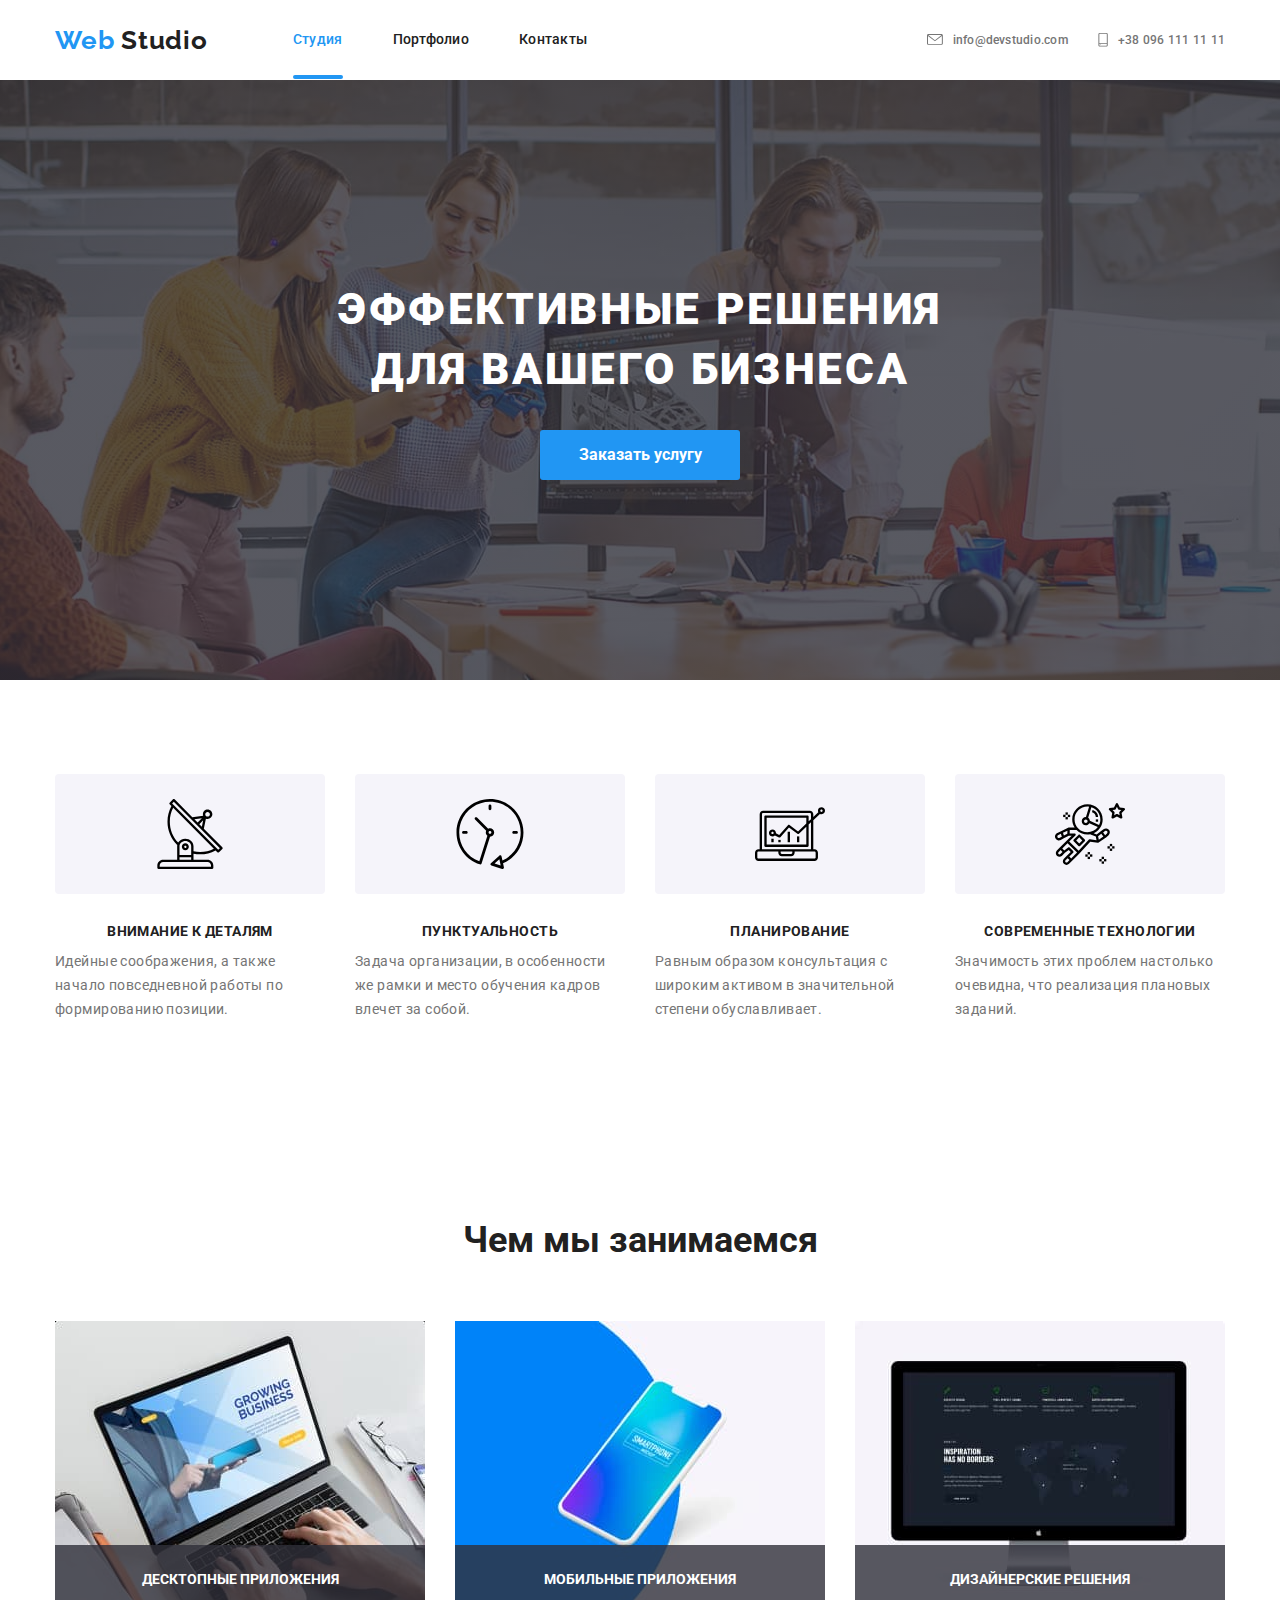
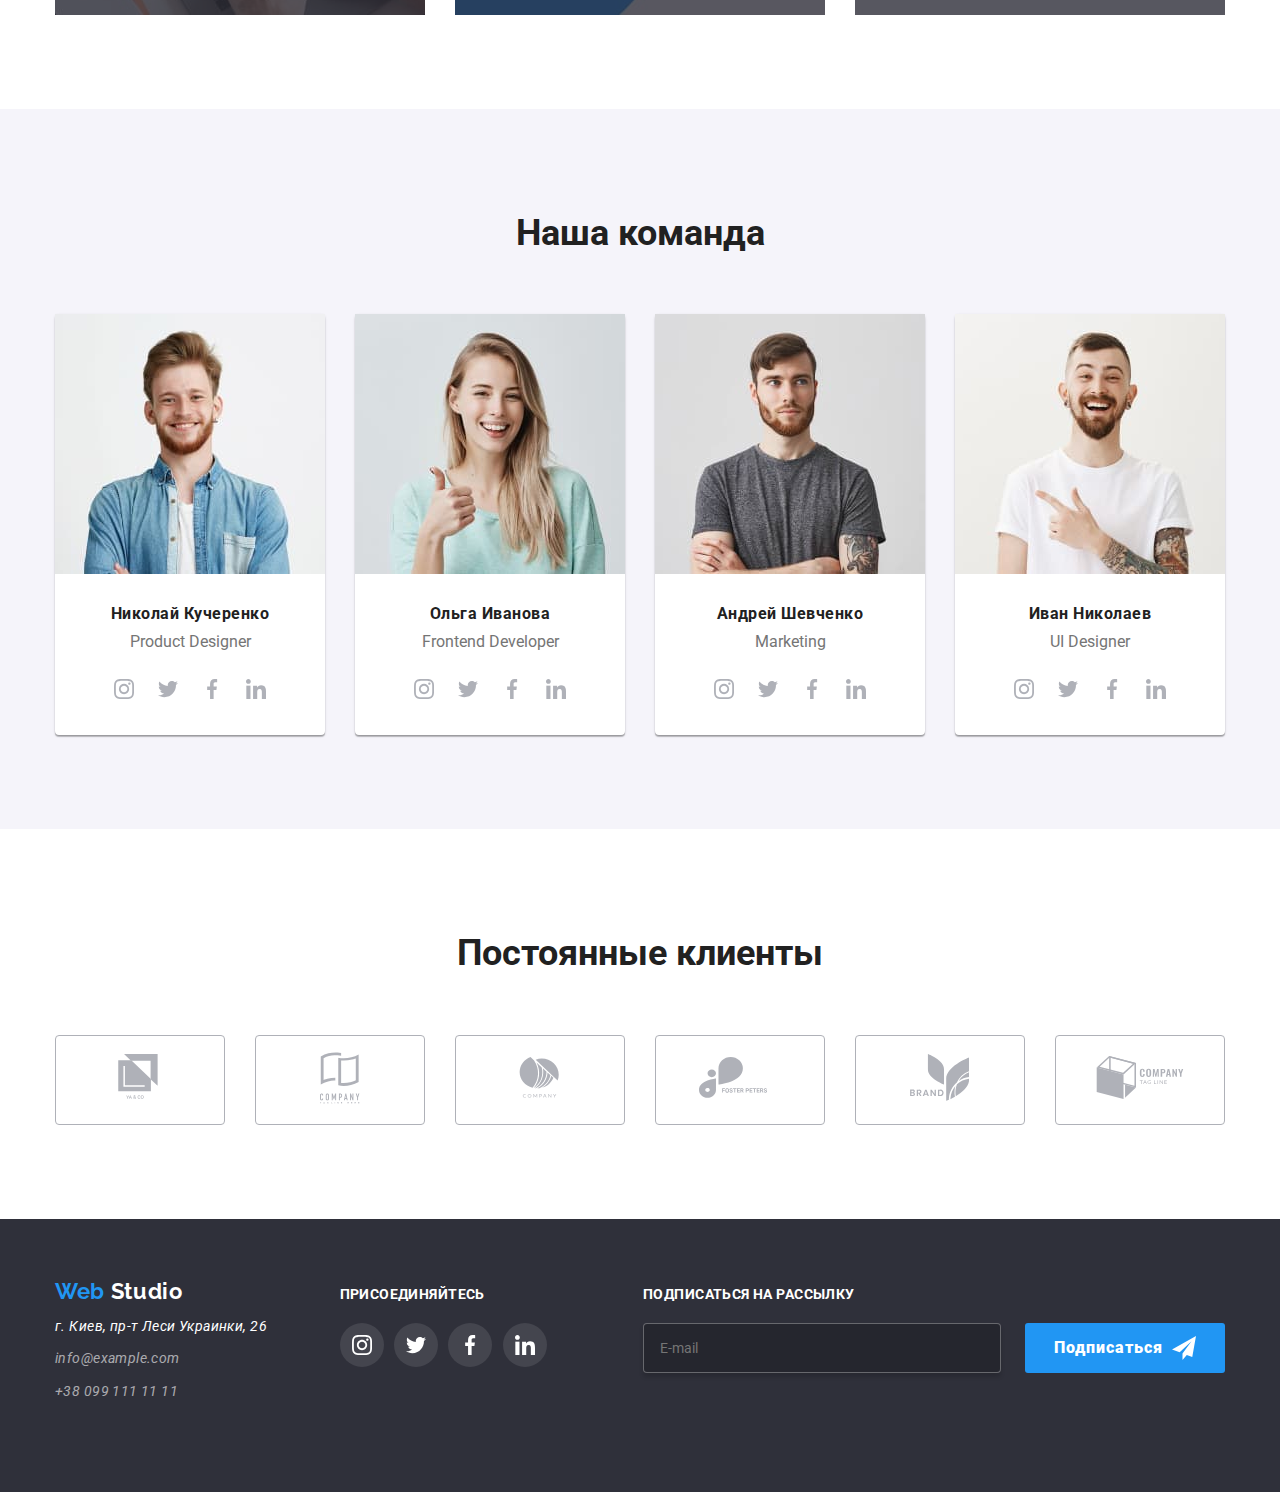
<file: index.html>
<!DOCTYPE html>
<html lang="en">
  <head>
    <meta charset="UTF-8" />
    <meta name="viewport" content="width=device-width, initial-scale=1.0" />
    <title>Document</title>
    <link
      href="https://fonts.googleapis.com/css2?family=Raleway:wght@700&family=Roboto:wght@400;500;700;900&display=swap"
      rel="stylesheet"
    />
    <link
      rel="stylesheet"
      href="https://cdnjs.cloudflare.com/ajax/libs/modern-normalize/0.6.0/modern-normalize.min.css"
    />
    <link rel="stylesheet" href="./css/main.min.css" />
  </head>
  <body class="body">
    <!--Header-->
    <header class="header">
      <div class="header-container">
        <a class="nav-logo" href="./index.html">Web <span>Studio</span></a>
        <button
          type="button"
          class="button-menu"
          data-menu-button
          aria-expanded="false"
        >
          <svg
            width="40"
            height="40"
            aria-label="Переключатель мобильного меню"
          >
            <use
              class="icon-menu"
              width="24"
              href="./images/symbol-defs.svg#icon-menu"
            ></use>
            <use
              class="icon-close"
              width="19"
              href="./images/symbol-defs.svg#icon-menu-close"
            ></use>
          </svg>
        </button>
        <div class="menu-container" id="menu-container" data-menu>
          <nav class="page-nav">
            <ul class="nav-list">
              <li class="item">
                <a class="link current" href="./index.html">Студия</a>
              </li>
              <li class="item">
                <a class="link" href="./portfolio.html">Портфолио</a>
              </li>
              <li class="item"><a class="link" href="">Контакты</a></li>
            </ul>
          </nav>
          <!--Contacts-->
          <ul class="nav-contacts">
            <li class="item">
              <a class="link" href="mailto:info@devstudio.com"
                ><svg class="icon icon-mail" width="16" height="11">
                  <use href="./images/symbol-defs.svg#icon-mail"></use>
                </svg>
                info@devstudio.com</a
              >
            </li>
            <li class="item">
              <a class="link" href="tel:+380961111111"
                ><svg class="icon icon-tel" width="10" height="14">
                  <use href="./images/symbol-defs.svg#icon-tel"></use>
                </svg>
                +38 096 111 11 11
              </a>
            </li>
          </ul>
        </div>
      </div>
    </header>
    <main class="main-index">
      <!--Hero-->
      <section class="hero">
        <h1 class="hero-title">
          Эффективные решения <br />
          для вашего бизнеса
        </h1>
        <button class="hero-button" type="button" data-modal-open>
          Заказать услугу
        </button>
      </section>
      <!--Преимущества-->
      <section class="features section">
        <div class="container">
          <h2 class="visually-hidden">Преимущества</h2>
          <ul class="features-list">
            <li class="list-item icon-antena">
              <div class="features-icon">
                <svg class="icon">
                  <use href="./images/symbol-defs.svg#icon-antenna"></use>
                </svg>
              </div>
              <h3>Внимание к деталям</h3>
              <p>
                Идейные соображения, а также начало повседневной работы по
                формированию позиции.
              </p>
            </li>
            <li class="list-item icon-clock">
              <div class="features-icon">
                <svg class="icon">
                  <use href="./images/symbol-defs.svg#icon-clock"></use>
                </svg>
              </div>
              <h3>Пунктуальность</h3>
              <p>
                Задача организации, в особенности же рамки и место обучения
                кадров влечет за собой.
              </p>
            </li>
            <li class="list-item icon-diagram">
              <div class="features-icon">
                <svg class="icon">
                  <use href="./images/symbol-defs.svg#icon-diagram"></use>
                </svg>
              </div>
              <h3>Планирование</h3>
              <p>
                Равным образом консультация с широким активом в значительной
                степени обуславливает.
              </p>
            </li>
            <li class="list-item icon-astronaut">
              <div class="features-icon">
                <svg class="icon">
                  <use href="./images/symbol-defs.svg#icon-astronaut"></use>
                </svg>
              </div>
              <h3>Современные технологии</h3>
              <p>
                Значимость этих проблем настолько очевидна, что реализация
                плановых заданий.
              </p>
            </li>
          </ul>
        </div>
      </section>
      <!--Чем мы занимаемся-->
      <section class="features-work section">
        <div class="work-container container">
          <h2>Чем мы занимаемся</h2>
          <ul class="work-list list-flex">
            <li class="list-item">
              <div class="product-action">
                <picture>
                  <source
                    srcset="./images/noutbuk.jpg 1x, ./images/noutbuk@2x.jpg 2x"
                    media="(min-width: 1200px)"
                  />
                  <img
                    src="./images/noutbuk.jpg "
                    alt="ноутбук"
                    title="ноутбук"
                  />
                </picture>

                <p class="product-name">Десктопные приложения</p>
              </div>
            </li>
            <li class="list-item">
              <div class="product-action">
                <picture>
                  <source
                    srcset="./images/mobile.jpg 1x, ./images/mobile@2x.jpg 2x"
                    media="(min-width: 1200px)"
                  />
                  <img
                    src="./images/mobile.jpg "
                    alt="смартфон"
                    title="смартфон"
                  />
                </picture>

                <p class="product-name">Мобильные приложения</p>
              </div>
            </li>
            <li class="list-item">
              <div class="product-action">
                <picture>
                  <source
                    srcset="
                      ./images/computer.jpg    1x,
                      ./images/computer@2x.jpg 2x
                    "
                    media="(min-width: 1200px)"
                  />
                  <img
                    src="./images/computer.jpg "
                    alt="компьютер"
                    title="компьютер"
                  />
                </picture>

                <p class="product-name">Дизайнерские решения</p>
              </div>
            </li>
          </ul>
        </div>
      </section>
      <!--Наша команда-->
      <section class="section-team section">
        <div class="container">
          <h2 class="team-title">Наша команда</h2>
          <ul class="team-list">
            <li class="list-item">
              <picture>
                <source
                  srcset="
                    ./images/mob_kucherenko.jpg    1x,
                    ./images/mob_kucherenko@2x.jpg 2x
                  "
                  media="(max-width: 767px)"
                />
                <source
                  srcset="
                    ./images/tab_kucherenko.jpg    1x,
                    ./images/tab_kucherenko@2x.jpg 2x
                  "
                  media="(max-width:1199px)"
                />
                <source
                  srcset="
                    ./images/kucherenko.jpg    1x,
                    ./images/kucherenko@2x.jpg 2x
                  "
                  media="(min-width: 1200px)"
                />
                <img
                  src="./images/mob_kucherenko.jpg "
                  alt="Николай Кучеренко "
                />
              </picture>
              <div class="team-card">
                <h3>Николай Кучеренко</h3>
                <p>Product Designer</p>
                <ul class="social">
                  <li>
                    <a class="team-social-link" href="https://www.instagram.com"
                      ><svg class="icon">
                        <use href="./images/symbol-defs.svg#icon-instagram " />
                      </svg>
                    </a>
                  </li>
                  <li>
                    <a class="team-social-link" href="https://www.twitter.com/"
                      ><svg class="icon">
                        <use href="./images/symbol-defs.svg#icon-twitter " />
                      </svg>
                    </a>
                  </li>
                  <li>
                    <a class="team-social-link" href="https://www.facebook.com/"
                      ><svg class="icon">
                        <use href="./images/symbol-defs.svg#icon-facebook " />
                      </svg>
                    </a>
                  </li>
                  <li>
                    <a
                      class="team-social-link"
                      href="https://https://www.linkedin.com/"
                      ><svg class="icon">
                        <use href="./images/symbol-defs.svg#icon-linkedin " />
                      </svg>
                    </a>
                  </li>
                </ul>
              </div>
            </li>

            <li class="list-item">
              <picture>
                <source
                  srcset="
                    ./images/mob_ivanova.jpg    1x,
                    ./images/mob_ivanova@2x.jpg 2x
                  "
                  media="(max-width:767px)"
                />
                <source
                  srcset="
                    ./images/tab_ivanova.jpg    1x,
                    ./images/tab_ivanova@2x.jpg 2x
                  "
                  media="(max-width:1199px)"
                />
                <source
                  srcset="./images/ivanova.jpg 1x, ./images/ivanova@2x.jpg 2x"
                  media="(min-width:1200px)"
                />
                <img src="./images/mob_ivanova.jpg " alt="Ольга Иванова" />
              </picture>
              <div class="team-card">
                <h3>Ольга Иванова</h3>
                <p>Frontend Developer</p>
                <ul class="social">
                  <li>
                    <a class="team-social-link" href="https://www.instagram.com"
                      ><svg class="icon">
                        <use href="./images/symbol-defs.svg#icon-instagram " />
                      </svg>
                    </a>
                  </li>
                  <li>
                    <a class="team-social-link" href="https://www.twitter.com/"
                      ><svg class="icon">
                        <use href="./images/symbol-defs.svg#icon-twitter " />
                      </svg>
                    </a>
                  </li>
                  <li>
                    <a class="team-social-link" href="https://www.facebook.com/"
                      ><svg class="icon">
                        <use href="./images/symbol-defs.svg#icon-facebook " />
                      </svg>
                    </a>
                  </li>
                  <li>
                    <a
                      class="team-social-link"
                      href="https://https://www.linkedin.com/"
                      ><svg class="icon">
                        <use href="./images/symbol-defs.svg#icon-linkedin " />
                      </svg>
                    </a>
                  </li>
                </ul>
              </div>
            </li>
            <li class="list-item">
              <picture>
                <source
                  srcset="
                    ./images/mob_shevchenko.jpg    1x,
                    ./images/mob_shevchenko@2x.jpg 2x
                  "
                  media="(max-width:767px)"
                />
                <source
                  srcset="
                    ./images/tab_shevchenko.jpg    1x,
                    ./images/tab_shevchenko@2x.jpg 2x
                  "
                  media="(max-width:1199px)"
                />
                <source
                  srcset="
                    ./images/shevchenko.jpg    1x,
                    ./images/shevchenko@2x.jpg 2x
                  "
                  media="(min-width:1200px)"
                />
                <img src="./images/mob_shevchenko.jpg " alt="Андрей Шевченко" />
              </picture>
              <div class="team-card">
                <h3>Андрей Шевченко</h3>
                <p>Marketing</p>
                <ul class="social">
                  <li>
                    <a class="team-social-link" href="https://www.instagram.com"
                      ><svg class="icon">
                        <use href="./images/symbol-defs.svg#icon-instagram " />
                      </svg>
                    </a>
                  </li>
                  <li>
                    <a class="team-social-link" href="https://www.twitter.com/"
                      ><svg class="icon">
                        <use href="./images/symbol-defs.svg#icon-twitter " />
                      </svg>
                    </a>
                  </li>
                  <li>
                    <a class="team-social-link" href="https://www.facebook.com/"
                      ><svg class="icon">
                        <use href="./images/symbol-defs.svg#icon-facebook " />
                      </svg>
                    </a>
                  </li>
                  <li>
                    <a
                      class="team-social-link"
                      href="https://https://www.linkedin.com/"
                      ><svg class="icon">
                        <use href="./images/symbol-defs.svg#icon-linkedin " />
                      </svg>
                    </a>
                  </li>
                </ul>
              </div>
            </li>
            <li class="list-item">
              <picture>
                <source
                  srcset="
                    ./images/mob_nickolaev.jpg    1x,
                    ./images/mob_nickolaev@2x.jpg 2x
                  "
                  media="(max-width:767px)"
                />
                <source
                  srcset="
                    ./images/tab_nickolaev.jpg    1x,
                    ./images/tab_nickolaev@2x.jpg 2x
                  "
                  media="(max-width:1199px)"
                />
                <source
                  srcset="
                    ./images/nickolaev.jpg    1x,
                    ./images/nickolaev@2x.jpg 2x
                  "
                  media="(min-width:1200px)"
                />
                <img src="./images/mob_nickolaev.jpg " alt="Иван Николаев" />
              </picture>
              <div class="team-card">
                <h3>Иван Николаев</h3>
                <p>UI Designer</p>
                <ul class="social">
                  <li>
                    <a class="team-social-link" href="https://www.instagram.com"
                      ><svg class="icon">
                        <use href="./images/symbol-defs.svg#icon-instagram " />
                      </svg>
                    </a>
                  </li>
                  <li>
                    <a class="team-social-link" href="https://www.twitter.com/"
                      ><svg class="icon">
                        <use href="./images/symbol-defs.svg#icon-twitter " />
                      </svg>
                    </a>
                  </li>
                  <li>
                    <a class="team-social-link" href="https://www.facebook.com/"
                      ><svg class="icon">
                        <use href="./images/symbol-defs.svg#icon-facebook " />
                      </svg>
                    </a>
                  </li>
                  <li>
                    <a
                      class="team-social-link"
                      href="https://https://www.linkedin.com/"
                      ><svg class="icon">
                        <use href="./images/symbol-defs.svg#icon-linkedin " />
                      </svg>
                    </a>
                  </li>
                </ul>
              </div>
            </li>
          </ul>
        </div>
      </section>
      <!--Постоянные клиенты-->
      <section class="clients section">
        <div class="clients-container container">
          <h2 class="clients-title">Постоянные клиенты</h2>
          <ul class="client-list">
            <li class="list-item">
              <a class="clients-link" href=""
                ><svg class="icon-clients" width="44" height="48">
                  <use href="./images/symbol-defs.svg#icon-logo-1 " />
                </svg>
              </a>
            </li>
            <li class="list-item">
              <a class="clients-link" href=""
                ><svg class="icon-clients" width="40" height="52">
                  <use href="./images/symbol-defs.svg#icon-logo-2 " />
                </svg>
              </a>
            </li>
            <li class="list-item">
              <a class="clients-link" href=""
                ><svg class="icon-clients" width="41" height="41">
                  <use href="./images/symbol-defs.svg#icon-logo-3 " />
                </svg>
              </a>
            </li>
            <li class="list-item">
              <a class="clients-link" href=""
                ><svg class="icon-clients" width="82" height="41">
                  <use href="./images/symbol-defs.svg#icon-logo-4 " />
                </svg>
              </a>
            </li>
            <li class="list-item">
              <a class="clients-link" href=""
                ><svg class="icon-clients" width="59" height="47">
                  <use href="./images/symbol-defs.svg#icon-logo-5 " />
                </svg>
              </a>
            </li>
            <li class="list-item">
              <a class="clients-link" href=""
                ><svg class="icon-clients" width="88" height="44">
                  <use href="./images/symbol-defs.svg#icon-logo-6 " />
                </svg>
              </a>
            </li>
          </ul>
        </div>
      </section>
    </main>
    <!--Футер-->
    <footer class="footer-section section">
      <div class="footer container">
        <div>
          <a class="footer-logo" href="/">Web <span> Studio</span></a>
          <address class="footer-adress">
            <p class="adress">г. Киев, пр-т Леси Украинки, 26</p>
            <a class="mail" href="mailto:info@devstudio.com"
              >info@example.com</a
            >
            <a class="telephone" href="tel:+380961111111">+38 099 111 11 11</a>
          </address>
        </div>
        <div class="footer-social">
          <b>Присоединяйтесь</b>
          <ul class="list">
            <li>
              <a class="footer-social-link" href="https://www.instagram.com"
                ><svg class="icon">
                  <use href="./images/symbol-defs.svg#icon-instagram " />
                </svg>
              </a>
            </li>
            <li>
              <a class="footer-social-link" href="https://www.twitter.com/"
                ><svg class="icon">
                  <use href="./images/symbol-defs.svg#icon-twitter " />
                </svg>
              </a>
            </li>
            <li>
              <a class="footer-social-link" href="https://www.facebook.com/"
                ><svg class="icon">
                  <use href="./images/symbol-defs.svg#icon-facebook " />
                </svg>
              </a>
            </li>
            <li>
              <a
                class="footer-social-link"
                href="https://https://www.linkedin.com/"
              >
                <svg class="icon">
                  <use href="./images/symbol-defs.svg#icon-linkedin " />
                </svg>
              </a>
            </li>
          </ul>
        </div>
        <div class="subscribe">
          <b>Подписаться на рассылку</b>
          <form class="footer-form">
            <input class="input" type="text" placeholder="E-mail" />
            <button class="footer-button">
              Подписаться
              <svg class="icon-telegram">
                <use href="./images/symbol-defs.svg#icon-telegram " />
              </svg>
            </button>
          </form>
        </div>
      </div>
    </footer>
    <!--MODAL-->
    <div class="backdrop is-hidden" data-modal>
      <div class="modal">
        <p>Оставьте свои данные, мы вам перезвоним</p>
        <form class="js-speaker-form">
          <div class="form-field">
            <input
              class="form-input"
              type="text"
              name="name"
              id="user-name"
              placeholder=" "
            />
            <label class="form-label" for="user-name">Имя</label
            ><svg class="icon-modal">
              <use href="./images/symbol-defs.svg#icon-Vector"></use>
            </svg>
          </div>
          <div class="form-field">
            <input
              class="form-input"
              type="text"
              name="telephone"
              id="user-tel"
              placeholder=" "
            />
            <label class="form-label" for="user-tel">Телефон</label
            ><svg class="icon-modal">
              <use href="./images/symbol-defs.svg#icon-Vector1"></use>
            </svg>
          </div>
          <div class="form-field">
            <input
              class="form-input"
              type="text"
              name="email"
              id="user-mail"
              placeholder=" "
            />
            <label class="form-label" for="user-mail">Почта</label
            ><svg class="icon-modal">
              <use href="./images/symbol-defs.svg#icon-Vector2"></use>
            </svg>
          </div>
          <div class="form-field comment">
            <textarea
              class="textarea"
              name="textarea"
              id="comment"
              rows="6"
              placeholder=" "
            ></textarea>
            <label class="form-label textarea-label" for="comment"
              >Комментарий</label
            >
          </div>
          <div class="checkbox">
            <input
              class="checkbox-input visually-hidden"
              type="checkbox"
              id="accept"
            />
            <label class="checkbox-label" for="accept">
              <span class="icon-check"> </span>
              Соглашаюсь с рассылкой и принимаю
              <a class="form-link" href=""> Условия договора</a></label
            >
          </div>
          <button class="form-button" type="submit">
            Отправить
          </button>
          <button class="form-button-close" data-modal-close>
            <svg class="close-icon">
              <use href="./images/symbol-defs.svg#icon-close-button"></use>
            </svg>
          </button>
        </form>
      </div>
    </div>
    <script src="./js/menu.js"></script>
    <script src="./js/modal.js"></script>
  </body>
</html>
</file>
<file: css/main.min.css>
html{-webkit-box-sizing:border-box;box-sizing:border-box}*,*::before,*::after{-webkit-box-sizing:inherit;box-sizing:inherit}.body{color:#212121;font-family:Roboto,sans-serif;font-size:14px;font-weight:500;line-height:1.14;margin:0px;background-color:#fff}h3{font-weight:bold;font-size:14px;line-height:1.42;letter-spacing:0.03em;margin:0px}.main-index h2{font-weight:bold;font-size:36px;line-height:1.7;text-align:center;margin:0px;padding-bottom:50px}.list-flex{display:-webkit-box;display:-ms-flexbox;display:flex;-webkit-box-pack:justify;-ms-flex-pack:justify;justify-content:space-between}.container,.header-container{padding-left:15px;padding-right:15px;margin-left:auto;margin-right:auto}@media screen and (min-width: 480px){.container,.header-container{width:480px}}@media screen and (min-width: 768px){.container,.header-container{width:768px}}@media screen and (min-width: 1200px){.container,.header-container{width:1200px}}.section{padding-top:60px;padding-bottom:60px}@media screen and (min-width: 1200px){.section{padding-top:94px;padding-bottom:94px}}.visually-hidden{position:absolute;width:1px;height:1px;margin:-1px;padding:0;border:0;clip:rect(0 0 0 0);overflow:hidden}ul{list-style:none;padding-left:0}h1,h2,h3,p,ul{margin-top:0;margin-bottom:0}img{display:block;max-width:100%;height:auto}a{text-decoration:none;color:#212121}.nav-list .link:hover,.nav-list .link:focus,.nav-contacts .link:hover,.nav-contacts .link:focus,.adress:hover,.adress:focus,.mail:hover,.mail:focus,.telephone:hover,.telephone:focus{color:#2196f3}.visually-hidden{position:absolute;width:1px;height:1px;margin:-1px;border:0;padding:0;clip:rect(0 0 0 0);overflow:hidden}img{display:block;max-width:100%;height:auto}.nav-logo{font-family:Raleway,sans-serif;font-weight:bold;font-size:24px;line-height:1.1667;letter-spacing:0.03em;color:#2196f3;-webkit-transition:250ms cubic-bezier(0.4, 0, 0.2, 1);transition:250ms cubic-bezier(0.4, 0, 0.2, 1)}.nav-logo span{color:#212121}.nav-logo:hover,.nav-logo:focus{-webkit-transform:scale(1.03);transform:scale(1.03)}@media screen and (max-width: 1199px){.nav-logo{margin-right:80px}}@media screen and (min-width: 1200px){.nav-logo{font-size:26px;line-height:1.19;margin-right:85px}}.header-container{position:relative;display:-webkit-box;display:-ms-flexbox;display:flex;-webkit-box-align:center;-ms-flex-align:center;align-items:center;-webkit-box-pack:center;-ms-flex-pack:center;justify-content:center;min-height:60px}@media screen and (max-width: 767px){.header-container{-webkit-box-pack:justify;-ms-flex-pack:justify;justify-content:space-between}}@media screen and (min-width: 768px){.header-container{min-height:80px}}.button-menu{display:-webkit-inline-box;display:-ms-inline-flexbox;display:inline-flex;-webkit-box-pack:center;-ms-flex-pack:center;justify-content:center;-webkit-box-align:center;-ms-flex-align:center;align-items:center;padding:0;border:none;background-color:transparent}@media screen and (min-width: 768px){.button-menu{display:none}}.button-menu .icon-close{display:none}.button-menu.is-open .icon-close{display:block}.button-menu.is-open .icon-menu{display:none}@media screen and (max-width: 767px){.menu-container{display:none;position:absolute;top:100%;left:0;width:100%;padding:60px 0 60px 0;height:393px;-webkit-box-shadow:0px 1px 3px rgba(0,0,0,0.16),0px 2px 4px rgba(0,0,0,0.08),0px 4px 8px rgba(0,0,0,0.04);box-shadow:0px 1px 3px rgba(0,0,0,0.16),0px 2px 4px rgba(0,0,0,0.08),0px 4px 8px rgba(0,0,0,0.04);background-color:#fff;border-top:1px solid #ececec}.menu-container .is-open{display:block}}@media screen and (min-width: 768px){.menu-container{display:-webkit-box;display:-ms-flexbox;display:flex;-webkit-box-align:center;-ms-flex-align:center;align-items:center;-webkit-box-pack:justify;-ms-flex-pack:justify;justify-content:space-between;-webkit-box-flex:1;-ms-flex-positive:1;flex-grow:1}}.page-nav{text-align:center;letter-spacing:0.02em;color:#fff}@media screen and (max-width: 767px){.page-nav{font-size:18px;line-height:1.17}}@media screen and (min-width: 768px){.page-nav{font-size:14px;line-height:1.14}}@media screen and (max-width: 767px){.nav-list{margin-bottom:60px}}@media screen and (min-width: 768px){.nav-list{display:-webkit-box;display:-ms-flexbox;display:flex}}@media screen and (max-width: 767px){.nav-list .item:not(:last-child){margin-bottom:40px}}@media screen and (min-width: 768px){.nav-list .item:not(:last-child){margin-right:50px}}@media screen and (min-width: 768px){.nav-list .site-page:not(:last-child){margin-right:50px}}.nav-list .link{-webkit-transition:250ms cubic-bezier(0.4, 0, 0.2, 1);transition:250ms cubic-bezier(0.4, 0, 0.2, 1)}.current{position:relative;color:#2196f3}@media screen and (max-width: 767px){.current{padding-bottom:8px}}@media screen and (min-width: 768px){.current{padding-bottom:32px}}.current::after{content:"";position:absolute;bottom:0;left:0;background-color:#2196f3;width:100%;height:4px;border-radius:2px}.nav-contacts{font-weight:500;line-height:1.17;letter-spacing:0.02em}@media screen and (max-width: 767px){.nav-contacts{font-size:18px}}@media screen and (min-width: 768px){.nav-contacts{font-size:12px;margin-left:84px}}@media screen and (min-width: 1200px){.nav-contacts{display:-webkit-box;display:-ms-flexbox;display:flex;margin-left:305px}}.nav-contacts .link{display:-webkit-box;display:-ms-flexbox;display:flex;-webkit-box-align:center;-ms-flex-align:center;align-items:center;color:#757575;-webkit-transition:250ms cubic-bezier(0.4, 0, 0.2, 1);transition:250ms cubic-bezier(0.4, 0, 0.2, 1)}@media screen and (max-width: 767px){.nav-contacts .link{-webkit-box-pack:center;-ms-flex-pack:center;justify-content:center}}.nav-contacts .link:hover .icon,.nav-contacts .link:focus .icon{fill:#2196f3}.nav-contacts .link .icon{fill:#757575;margin-right:10px;-webkit-transition:250ms cubic-bezier(0.4, 0, 0.2, 1);transition:250ms cubic-bezier(0.4, 0, 0.2, 1)}@media screen and (max-width: 767px){.nav-contacts .item:not(:last-child){margin-bottom:16px}}@media screen and (min-width: 768px) and (max-width: 1199px){.nav-contacts .item:not(:last-child){margin-bottom:10px}}@media screen and (min-width: 1200px){.nav-contacts .item:not(:last-child){margin-right:30px}}.hero{margin-left:auto;margin-right:auto;max-width:1600px;background-repeat:no-repeat;background-position:center;position:relative}@media screen and (max-width: 767px){.hero{background-image:-webkit-gradient(linear, left top, right top, from(rgba(47,48,58,0.8)), to(rgba(47,48,58,0.8))),url("../images/mobile_header.jpg");background-image:linear-gradient(to right, rgba(47,48,58,0.8), rgba(47,48,58,0.8)),url("../images/mobile_header.jpg");height:400px;max-width:768px;background-size:480px 400px}}@media screen and (max-width: 767px) and (min-device-pixel-ratio: 2){.hero .hero{background-image:-webkit-gradient(linear, left top, right top, from(rgba(47,48,58,0.8)), to(rgba(47,48,58,0.8))),url("../images/mobile_header@2x.jpg");background-image:linear-gradient(to right, rgba(47,48,58,0.8), rgba(47,48,58,0.8)),url("../images/mobile_header@2x.jpg")}}@media screen and (min-width: 768px){.hero{background-image:-webkit-gradient(linear, left top, right top, from(rgba(47,48,58,0.8)), to(rgba(47,48,58,0.8))),url("../images/tablet_header.jpg");background-image:linear-gradient(to right, rgba(47,48,58,0.8), rgba(47,48,58,0.8)),url("../images/tablet_header.jpg");height:400px;max-width:1200px;background-size:768px 400px}}@media screen and (min-width: 768px) and (min-device-pixel-ratio: 2){.hero .hero{background-image:-webkit-gradient(linear, left top, right top, from(rgba(47,48,58,0.8)), to(rgba(47,48,58,0.8))),url("../images/tablet_header@2x.jpg");background-image:linear-gradient(to right, rgba(47,48,58,0.8), rgba(47,48,58,0.8)),url("../images/tablet_header@2x.jpg")}}@media screen and (min-width: 1200px){.hero{background-image:-webkit-gradient(linear, left top, right top, from(rgba(47,48,58,0.8)), to(rgba(47,48,58,0.8))),url("../images/header_desk.jpg");background-image:linear-gradient(to right, rgba(47,48,58,0.8), rgba(47,48,58,0.8)),url("../images/header_desk.jpg");height:600px;max-width:1600px;background-size:1600px 600px}}@media screen and (min-width: 1200px) and (min-device-pixel-ratio: 2){.hero .hero{background-image:-webkit-gradient(linear, left top, right top, from(rgba(47,48,58,0.8)), to(rgba(47,48,58,0.8))),url("../images/header_desk@2x.jpg");background-image:linear-gradient(to right, rgba(47,48,58,0.8), rgba(47,48,58,0.8)),url("../images/header_desk@2x.jpg")}}.hero-title{font-weight:900;font-size:44px;line-height:1.36;letter-spacing:0.06em;text-align:center;text-transform:uppercase;color:#fff;margin-left:auto;margin-right:auto;margin-bottom:30px}@media screen and (max-width: 1199px){.hero-title{font-size:26px;line-height:1.62;padding-top:118px}}@media screen and (min-width: 1200px){.hero-title{font-size:44px;line-height:1.36;padding-top:200px}}.hero-button{display:block;margin-left:auto;margin-right:auto;padding:10px 32px;font-weight:700;font-size:16px;line-height:1.87;color:#fff;background-color:#2196f3;border:#2196f3;border-radius:3px;min-width:200px;-webkit-transition:250ms cubic-bezier(0.4, 0, 0.2, 1);transition:250ms cubic-bezier(0.4, 0, 0.2, 1);cursor:pointer}.hero-button:hover,.hero-button:focus{-webkit-transform:scale(1.1);transform:scale(1.1)}@media screen and (min-width: 768px){.features-list{display:-webkit-box;display:-ms-flexbox;display:flex}}@media screen and (min-width: 768px) and (max-width: 1199px){.features-list{-ms-flex-wrap:wrap;flex-wrap:wrap}}@media screen and (min-width: 768px){.features-list .list-item{width:calc((100% - 30px) / 2)}.features-list .list-item:nth-child(2n+1){margin-right:30px}}@media screen and (min-width: 1200px){.features-list .list-item{width:calc((100% - 90px) / 4)}.features-list .list-item:not(:last-child){margin-right:30px}}@media screen and (max-width: 767px){.features-list .list-item:not(:last-child){margin-bottom:30px}}@media screen and (max-width: 1199px){.features-list .list-item:nth-child(-n+2){margin-bottom:30px}}.features-list .features-icon{display:-webkit-box;display:-ms-flexbox;display:flex;-webkit-box-pack:center;-ms-flex-pack:center;justify-content:center;padding-top:25px;padding-bottom:25px;margin-bottom:30px;background-color:#f5f4fa;border-radius:4px}.features-list .features-icon .icon{width:70px;height:70px}.features-list h3{margin-bottom:10px;font-weight:bold;font-size:14px;line-height:1.14;letter-spacing:0.03em;text-align:center;text-transform:uppercase;color:#212121}.features-list p{color:#757575;font-weight:normal;font-size:14px;line-height:1.71;letter-spacing:0.03em}@media screen and (max-width: 1199px){.features-work{display:none}}.product-action{position:relative}.product-name{position:absolute;bottom:0px;width:100%;text-align:center;padding-top:27px;padding-bottom:27px;text-transform:uppercase;color:#fff;background-color:rgba(47,48,58,0.8);font-weight:700;margin:0px}.section-team{background-color:#f5f4fa}@media screen and (max-width: 1199px){.section-team .team-title{font-size:28px;line-height:1.1785;padding-bottom:30px}}@media screen and (min-width: 768px){.team-list{display:-webkit-box;display:-ms-flexbox;display:flex;-ms-flex-wrap:wrap;flex-wrap:wrap}}.team-list .list-item{background-color:#fff;-webkit-box-shadow:0px 2px 1px rgba(0,0,0,0.2),0px 1px 1px rgba(0,0,0,0.14),0px 1px 3px rgba(0,0,0,0.12);box-shadow:0px 2px 1px rgba(0,0,0,0.2),0px 1px 1px rgba(0,0,0,0.14),0px 1px 3px rgba(0,0,0,0.12);border-radius:4px;-webkit-transition:250ms cubic-bezier(0.4, 0, 0.2, 1);transition:250ms cubic-bezier(0.4, 0, 0.2, 1)}.team-list .list-item:hover,.team-list .list-item:focus{-webkit-transform:scale(1.05);transform:scale(1.05);cursor:pointer}@media screen and (min-width: 768px){.team-list .list-item{width:calc((100% - 30px) / 2)}.team-list .list-item:nth-child(2n+1){margin-right:30px}}@media screen and (min-width: 1200px){.team-list .list-item{width:calc((100% - 90px) / 4)}.team-list .list-item:not(:last-child){margin-right:30px}}@media screen and (max-width: 767px){.team-list .list-item:not(:last-child){margin-bottom:30px}}@media screen and (max-width: 1199px){.team-list .list-item:nth-child(-n+2){margin-bottom:30px}}.team-card h3{padding-top:30px;text-align:center;font-size:16px;line-height:1.19}.team-card p{margin-top:10px;margin-bottom:16px;text-align:center;font-weight:400;color:#757575;font-size:16px}.team-card .social{display:-webkit-box;display:-ms-flexbox;display:flex;-webkit-box-pack:center;-ms-flex-pack:center;justify-content:center;padding-bottom:24px}.team-social-link{border-radius:50%;width:44px;height:44px;display:-webkit-box;display:-ms-flexbox;display:flex;-webkit-box-pack:center;-ms-flex-pack:center;justify-content:center;-webkit-box-align:center;-ms-flex-align:center;align-items:center;color:#afb1b8;-webkit-transition:250ms cubic-bezier(0.4, 0, 0.2, 1);transition:250ms cubic-bezier(0.4, 0, 0.2, 1)}.team-social-link:not(:last-child){margin-right:10px}.team-social-link .icon{width:20px;height:20px;fill:currentColor}.team-social-link:hover,.team-social-link:focus{background-color:#2196f3;color:white;-webkit-transform:scale(1);transform:scale(1)}@media screen and (max-width: 767px){.clients{padding-top:60px;padding-bottom:60px}}@media screen and (min-width: 768px){.clients{padding-top:60px;padding-bottom:60px}}@media screen and (min-width: 1200px){.clients{padding-top:94px;padding-bottom:94px}}@media screen and (max-width: 1199px){.clients .clients-title{font-size:28px;line-height:1.1785;padding-bottom:30px}}.client-list{display:-webkit-box;display:-ms-flexbox;display:flex}@media screen and (max-width: 1199px){.client-list{-ms-flex-wrap:wrap;flex-wrap:wrap}}.client-list .list-item{display:-webkit-box;display:-ms-flexbox;display:flex;-webkit-box-pack:center;-ms-flex-pack:center;justify-content:center;-webkit-box-align:center;-ms-flex-align:center;align-items:center;height:90px;border:1px solid currentColor;border-radius:4px;color:#afb1b8;fill:currentColor;-webkit-transition:250ms cubic-bezier(0.4, 0, 0.2, 1);transition:250ms cubic-bezier(0.4, 0, 0.2, 1)}.client-list .list-item:hover,.client-list .list-item:focus{border:1px solid #2196f3;border-radius:4px;-webkit-transform:scale(1.05);transform:scale(1.05)}@media screen and (max-width: 767px){.client-list .list-item{width:calc((100% - 30px) / 2)}.client-list .list-item:nth-child(2n+1){margin-right:30px}.client-list .list-item:nth-child(-n+4){margin-bottom:30px}}@media screen and (min-width: 768px) and (max-width: 1199px){.client-list .list-item{width:calc((100% - 2 * 30px) / 3)}.client-list .list-item:nth-child(3n+1),.client-list .list-item:nth-child(3n+2){margin-right:30px}.client-list .list-item:nth-child(-n+3){margin-bottom:30px}}@media screen and (min-width: 1200px){.client-list .list-item{width:calc((100% - 5 * 30px) / 6)}.client-list .list-item:not(:last-child){margin-right:30px}}.icon-clients{fill:#afb1b8}.list-item:hover .icon-clients,.list-item:focus .icon-clients{fill:#2196f3}.footer-section{background-color:#2f303a;padding-top:60px;padding-bottom:60px}@media screen and (max-width: 1199px){.footer-section{text-align:center}}@media screen and (min-width: 768px){.footer{display:-webkit-box;display:-ms-flexbox;display:flex;-webkit-box-align:baseline;-ms-flex-align:baseline;align-items:baseline}}@media screen and (min-width: 768px) and (max-width: 1199px){.footer{-ms-flex-wrap:wrap;flex-wrap:wrap;-webkit-box-pack:center;-ms-flex-pack:center;justify-content:center;-webkit-box-align:center;-ms-flex-align:center;align-items:center}}@media screen and (min-width: 1200px){.footer{-webkit-box-pack:justify;-ms-flex-pack:justify;justify-content:space-between}}.footer b{display:block;color:#fff;font-weight:bold;letter-spacing:0.03em;margin-bottom:20px;text-transform:uppercase}.footer-logo{color:#2196f3;font-size:22px;font-family:Raleway,sans-serif;font-weight:700;line-height:1.18;letter-spacing:0.03em;-webkit-transition:250ms cubic-bezier(0.4, 0, 0.2, 1);transition:250ms cubic-bezier(0.4, 0, 0.2, 1)}.footer-logo:hover,.footer-logo:focus{cursor:pointer}.footer-logo span{color:#fff}.footer-adress{font-weight:400;line-height:1.71;letter-spacing:0.03em}.adress{color:#fff;margin-top:10px;margin-bottom:9px;-webkit-transition:250ms cubic-bezier(0.4, 0, 0.2, 1);transition:250ms cubic-bezier(0.4, 0, 0.2, 1)}.adress:hover,.adress:focus{cursor:pointer}.mail{color:rgba(255,255,255,0.6);display:block;-webkit-transition:250ms cubic-bezier(0.4, 0, 0.2, 1);transition:250ms cubic-bezier(0.4, 0, 0.2, 1)}.telephone{display:block;color:rgba(255,255,255,0.6);margin-top:9px;margin-bottom:28px;-webkit-transition:250ms cubic-bezier(0.4, 0, 0.2, 1);transition:250ms cubic-bezier(0.4, 0, 0.2, 1)}@media screen and (max-width: 1199px){.telephone{margin-bottom:60px}}.footer-social{width:207px}@media screen and (max-width: 767px){.footer-social{margin-bottom:60px;margin-left:auto;margin-right:auto}}@media screen and (max-width: 1199px){.footer-social{margin-left:auto}}@media screen and (min-width: 1200px){.footer-social{margin-left:69px;margin-right:93px}}.footer-social-link{background-color:rgba(255,255,255,0.1);border-radius:50%;width:44px;height:44px;display:-webkit-box;display:-ms-flexbox;display:flex;-webkit-box-pack:center;-ms-flex-pack:center;justify-content:center;-webkit-box-align:center;-ms-flex-align:center;align-items:center;color:#fff;-webkit-transition:250ms cubic-bezier(0.4, 0, 0.2, 1);transition:250ms cubic-bezier(0.4, 0, 0.2, 1)}.footer-social-link .icon{fill:currentColor;width:20px;height:20px}.footer-social .list{display:-webkit-box;display:-ms-flexbox;display:flex;-webkit-box-pack:justify;-ms-flex-pack:justify;justify-content:space-between}@media screen and (max-width: 1199px){.footer-social .list{margin-bottom:60px}}.footer-social a:hover,.footer-social :focus{background-color:#2196f3;-webkit-transform:scale(1.05);transform:scale(1.05)}@media screen and (min-width: 1200px){.footer-form{display:-webkit-box;display:-ms-flexbox;display:flex}}.input{width:358px;height:50px;padding-left:16px;padding-top:15px;padding-bottom:15px;border:1px solid rgba(255,255,255,0.3);-webkit-box-shadow:0px 4px 4px rgba(0,0,0,0.15);box-shadow:0px 4px 4px rgba(0,0,0,0.15);border-radius:4px;background-color:rgba(0,0,0,0.2);-webkit-transition:250ms cubic-bezier(0.4, 0, 0.2, 1);transition:250ms cubic-bezier(0.4, 0, 0.2, 1)}.input:hover,.input:focus{-webkit-transform:scale(1.05);transform:scale(1.05)}@media screen and (max-width: 767px){.input{width:100%}}@media screen and (min-width: 768px) and (max-width: 1199px){.input{width:450px}}@media screen and (min-width: 1200px){.input{width:358px;margin-right:12px}}@media screen and (max-width: 1199px){.input{margin-bottom:20px}}.footer-button{display:-webkit-box;display:-ms-flexbox;display:flex;-webkit-box-align:center;-ms-flex-align:center;align-items:center;-webkit-box-pack:justify;-ms-flex-pack:justify;justify-content:space-between;color:#fff;background-color:#2196f3;padding:10px 29px;border-radius:3px;border:none;min-width:200px;font-weight:900;font-size:16px;line-height:1.87;letter-spacing:0.06em;margin-left:12px;cursor:pointer;-webkit-transition:250ms cubic-bezier(0.4, 0, 0.2, 1);transition:250ms cubic-bezier(0.4, 0, 0.2, 1)}.footer-button .icon-telegram{width:24px;height:24px;fill:currentColor}.footer-button:hover,.footer-button:focus{-webkit-transform:scale(1.05);transform:scale(1.05)}@media screen and (max-width: 1199px){.footer-button{margin-left:auto;margin-right:auto}}.portfolio{padding-top:93px;padding-bottom:34px;border-top:1px solid #ececec}.title-portf{display:none}.list-button{display:-webkit-box;display:-ms-flexbox;display:flex;-webkit-box-pack:center;-ms-flex-pack:center;justify-content:center;margin:0px;padding:0px}@media screen and (max-width: 767px){.list-button{-ms-flex-wrap:wrap;flex-wrap:wrap;margin-bottom:40px}}@media screen and (min-width: 768px) and (max-width: 1199px){.list-button{margin-bottom:30px}}@media screen and (min-width: 1200px){.list-button{margin-bottom:50px}}.list-button .list-item{margin-right:8px}@media screen and (max-width: 767px){.list-button .list-item:nth-child(-n+5){margin-bottom:15px}}.list-button button{border:none;font-family:Roboto,sans-serif;border-radius:4px;font-size:16px;font-weight:500;line-height:1.6;padding:6px 22px;letter-spacing:0.03em;-webkit-transition:250ms cubic-bezier(0.4, 0, 0.2, 1);transition:250ms cubic-bezier(0.4, 0, 0.2, 1)}.list-button button:hover,.list-button button:focus{background-color:#2196f3;color:#fff;border-radius:4px;-webkit-transform:scale(1.03);transform:scale(1.03)}.content{padding-bottom:30px}@media screen and (min-width: 1200px){.content{padding-bottom:64px}}.content .content-link{display:-webkit-box;display:-ms-flexbox;display:flex;-webkit-box-orient:vertical;-webkit-box-direction:normal;-ms-flex-direction:column;flex-direction:column;height:100%}@media screen and (min-width: 1200px){.content-img{width:100%}}@media screen and (min-width: 768px){.list-content{display:-webkit-box;display:-ms-flexbox;display:flex;-ms-flex-wrap:wrap;flex-wrap:wrap}}@media screen and (max-width: 767px){.list-content .list-item{margin-bottom:30px}}@media screen and (min-width: 768px){.list-content .list-item{width:calc((100% - 30px) / 2)}.list-content .list-item:nth-child(2n+1){margin-right:30px}.list-content .list-item:not(:nth-last-child(-n+2)){margin-bottom:30px}}@media screen and (min-width: 1200px){.list-content .list-item{width:calc((100% - 60px) / 3);margin-right:30px;margin-bottom:30px}.list-content .list-item:nth-child(3n){margin-right:0px}.list-content .list-item:nth-last-child(-n+3){margin-bottom:0px}}.list-content .title{font-size:18px;line-height:2;margin-top:0px;margin-bottom:4px;letter-spacing:0.06em}.list-content p{font-size:16px;line-height:1.87;letter-spacing:0.03em;color:#757575}.list-content .product{position:relative;overflow:hidden}.list-content .product-description{position:absolute;top:0;left:0;height:100%;width:100%;font-weight:normal;font-size:18px;line-height:1.55;letter-spacing:0.03em;color:#fff;background-color:rgba(33,150,243,0.9);margin:0px;padding:63px 24px;-webkit-transform:translateY(100%);transform:translateY(100%);-webkit-transition:250ms cubic-bezier(0.4, 0, 0.2, 1);transition:250ms cubic-bezier(0.4, 0, 0.2, 1)}@media screen and (max-width: 767px){.list-content .product-description{padding-top:77px;padding-bottom:77px}}@media screen and (min-width: 768px) and (max-width: 1199px){.list-content .product-description{padding-top:49px;padding-bottom:49px}}@media screen and (min-width: 1200px){.list-content .product-description{padding-top:63px;padding-bottom:63px}}.content-link:hover .product-description,:focus .product-description{-webkit-transform:translateY(0);transform:translateY(0)}.content-name{padding:20px 24px;background:#fff;border:1px solid #eeeeee;border-top:hidden;-webkit-box-flex:1;-ms-flex-positive:1;flex-grow:1}.list-item:hover .content-name,:focus .content-name{-webkit-box-shadow:1px 4px 6px rgba(0,0,0,0.16),0px 4px 4px rgba(0,0,0,0.06),0px 1px 1px rgba(0,0,0,0.12);box-shadow:1px 4px 6px rgba(0,0,0,0.16),0px 4px 4px rgba(0,0,0,0.06),0px 1px 1px rgba(0,0,0,0.12)}.backdrop{position:fixed;visibility:visible;top:0;left:0;width:100%;height:100%;background-color:rgba(0,0,0,0.2);-webkit-transition:250ms cubic-bezier(0.4, 0, 0.2, 1);transition:250ms cubic-bezier(0.4, 0, 0.2, 1)}.is-hidden{opacity:0;pointer-events:none}.modal{position:absolute;top:50%;left:50%;-webkit-transform:translate(-50%, -50%);transform:translate(-50%, -50%);width:450px;height:609px;padding:40px;background:#fff;-webkit-box-shadow:0px 2px 1px rgba(0,0,0,0.2),0px 1px 1px rgba(0,0,0,0.14),0px 1px 3px rgba(0,0,0,0.12);box-shadow:0px 2px 1px rgba(0,0,0,0.2),0px 1px 1px rgba(0,0,0,0.14),0px 1px 3px rgba(0,0,0,0.12);border-radius:4px;font-weight:normal;font-size:14px;line-height:1.42;letter-spacing:0.01em}@media screen and (min-width: 1200px){.modal{width:528px;height:581px}}.modal p{margin:0px;margin-bottom:30px;font-weight:bold;font-size:20px;line-height:1.15;letter-spacing:0.03em;text-align:center}.js-speaker-form label{color:#757575}.form-field{position:relative;width:100%;margin-bottom:28px}.form-label{position:absolute;top:50%;left:42px;-webkit-transform:translateY(-50%);transform:translateY(-50%);-webkit-transition:250ms cubic-bezier(0.4, 0, 0.2, 1);transition:250ms cubic-bezier(0.4, 0, 0.2, 1)}.form-input{width:100%;height:40px;margin:0;padding-left:42px;border:1px solid rgba(33,33,33,0.2);-webkit-box-sizing:border-box;box-sizing:border-box;border-radius:4px}.form-input:focus{outline:none;border:1px solid #2196f3}.comment{margin-bottom:20px}.comment .textarea-label{position:absolute;top:20px;left:16px}.comment .textarea{resize:none;width:100%;padding:12px 0 0 16px;border:1px solid rgba(33,33,33,0.2);border-radius:4px}.comment .textarea:focus{outline:none;border:1px solid #2196f3}.checkbox{position:relative;display:-webkit-box;display:-ms-flexbox;display:flex;margin-bottom:30px;-webkit-box-pack:center;-ms-flex-pack:center;justify-content:center;-webkit-box-align:center;-ms-flex-align:center;align-items:center;font-size:12px;line-height:1.16;letter-spacing:0.02em}.checkbox .checkbox-label{display:-webkit-box;display:-ms-flexbox;display:flex}.checkbox .icon-check{display:inline-block;width:15px;height:15px;border:1.5px solid black;border-radius:4px;margin-right:8px;-webkit-transition:250ms cubic-bezier(0.4, 0, 0.2, 1);transition:250ms cubic-bezier(0.4, 0, 0.2, 1)}.icon-modal{position:absolute;width:18px;height:18px;top:50%;-webkit-transform:translateY(-50%);transform:translateY(-50%);left:16px;margin-right:8px;-webkit-transition:250ms cubic-bezier(0.4, 0, 0.2, 1);transition:250ms cubic-bezier(0.4, 0, 0.2, 1)}.form-input:focus ~ .icon-modal{fill:#2196f3}.form-button{display:block;margin-left:auto;margin-right:auto;width:200px;padding:10px 55px;color:#fff;background-color:#2196f3;font-weight:bold;font-size:16px;line-height:1.87;letter-spacing:0.06em;border:none;border-radius:4px;cursor:pointer;-webkit-box-shadow:0px 2px 1px rgba(0,0,0,0.2),0px 1px 1px rgba(0,0,0,0.14),0px 1px 3px rgba(0,0,0,0.12);box-shadow:0px 2px 1px rgba(0,0,0,0.2),0px 1px 1px rgba(0,0,0,0.14),0px 1px 3px rgba(0,0,0,0.12)}.form-button-close{position:absolute;display:block;top:0;right:0;-webkit-transform:translate(-25%, 25%);transform:translate(-25%, 25%);border-radius:50%;width:30px;height:30px;border:1px solid rgba(0,0,0,0.1);background-color:#fff;cursor:pointer}.close-icon{width:11px;height:11px;-webkit-transition:250ms cubic-bezier(0.4, 0, 0.2, 1);transition:250ms cubic-bezier(0.4, 0, 0.2, 1)}.form-button-close:hover .close-icon{fill:#2196f3;-webkit-transform:rotate(90deg);transform:rotate(90deg)}.form-link{text-decoration:underline;color:#2196f3}.form-field .form-input:focus+.form-label,.form-input:not(:placeholder-shown)+.form-label{color:#2196f3;-webkit-transform:translate(-26px, -40px);transform:translate(-26px, -40px)}.form-field .textarea:focus+.textarea-label,.form-input:not(:placeholder-shown)+.textarea-label{color:#2196f3;-webkit-transform:translateY(-40px);transform:translateY(-40px)}.checkbox-input:checked+.checkbox-label>.icon-check{background-image:url(../images/icon-check.svg);background-color:#2196f3;background-size:contain;background-origin:border-box;border-color:#2196f3}
/*# sourceMappingURL=main.min.css.map */
</file>
